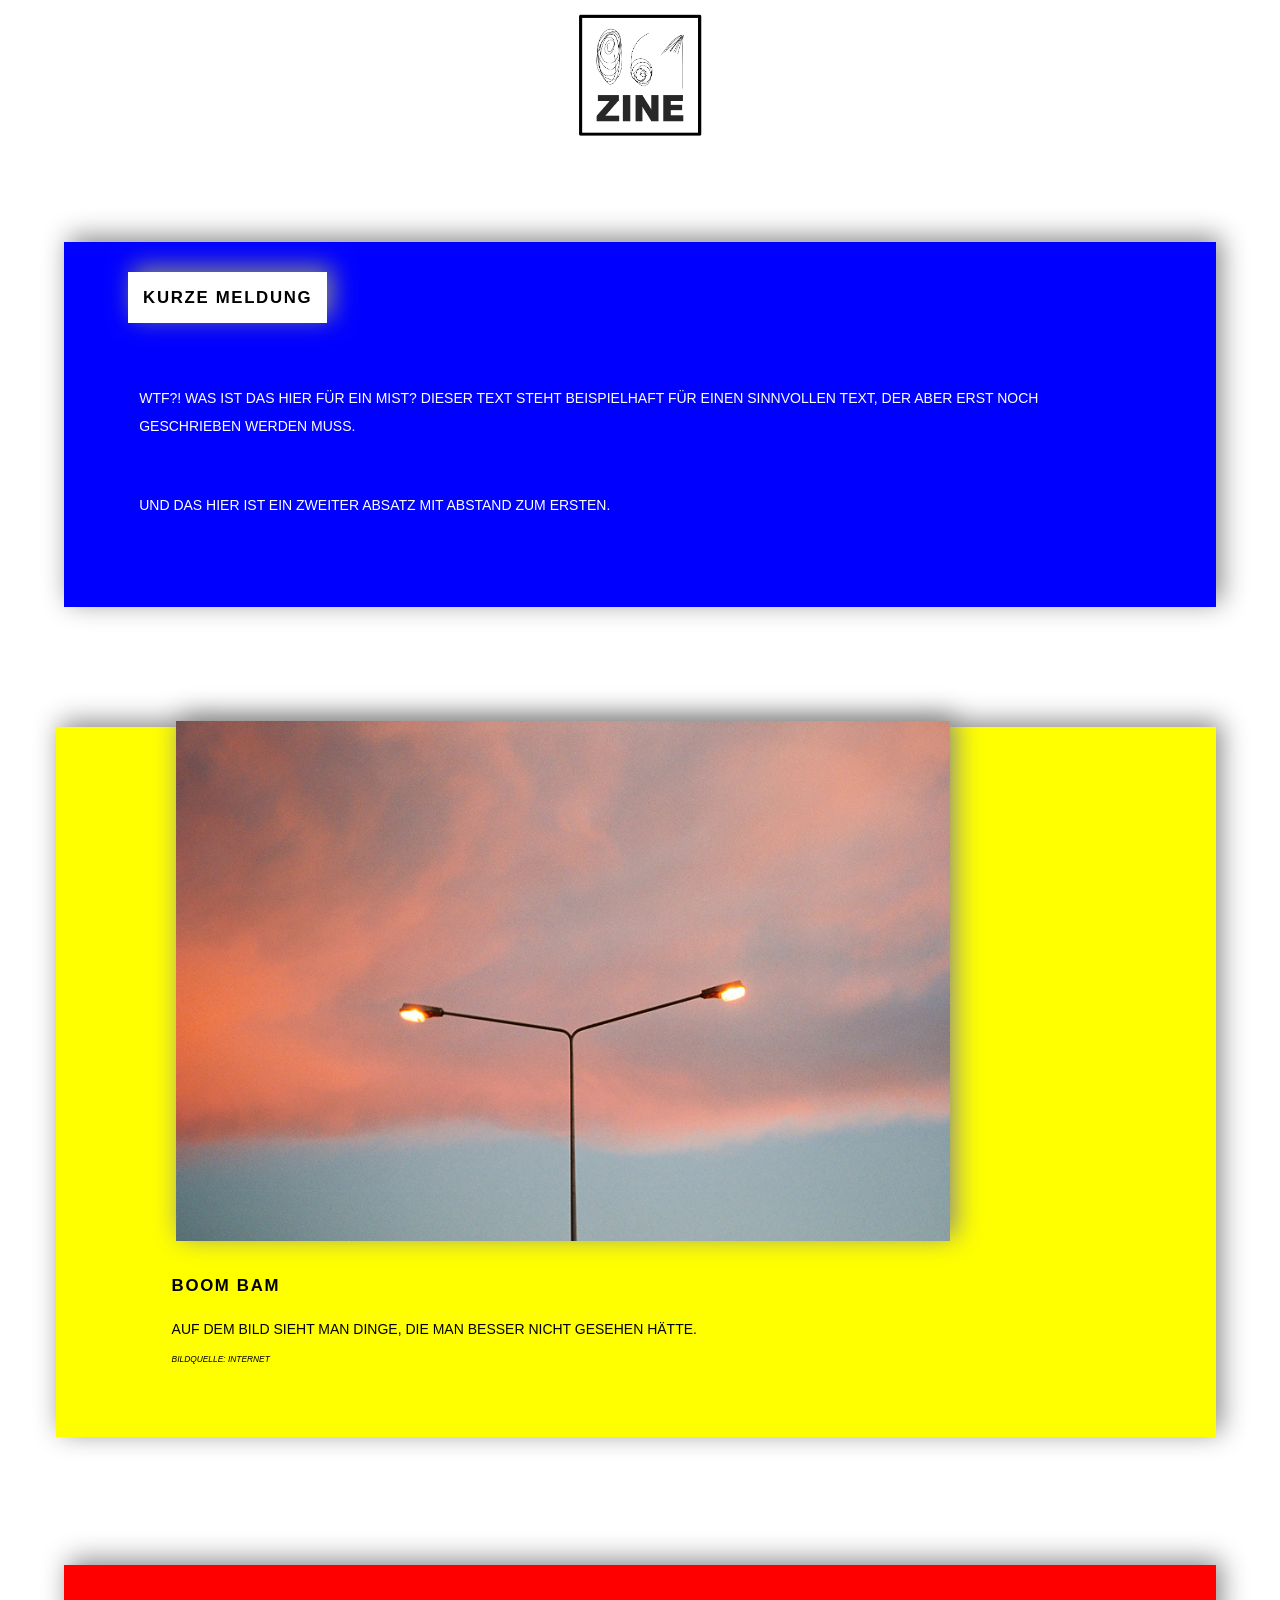
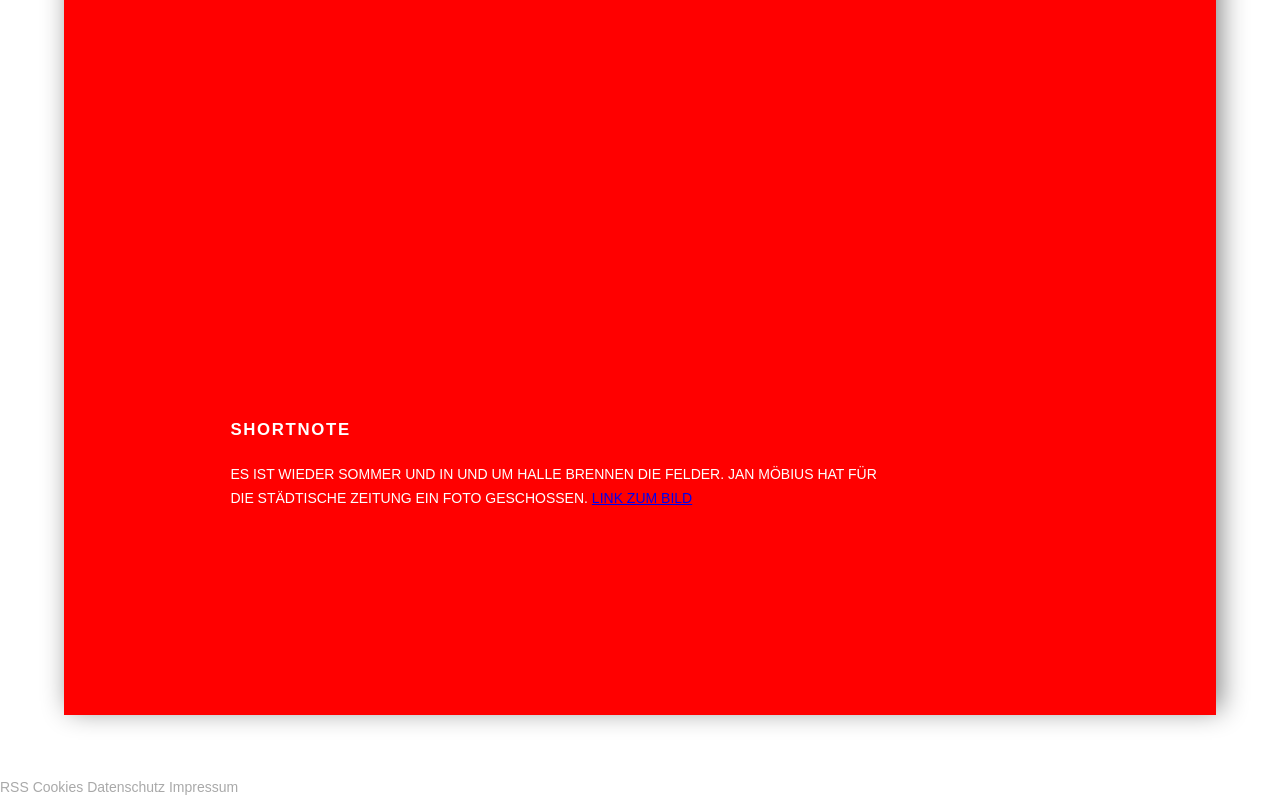
<file: index.html>
<!doctype html>
  <html>
    <head>
      <meta charset="utf-8">
      <meta name="viewport" content="width=device-width, initial-scale=1.0">
      <link rel="stylesheet" type="text/css" href="css/style.css">
      <title>061 ZINE</title>
    </head>

    <body>
      <div>
        <header>
          <img src="images/061zine.png" alt="Logo von 061 Zine">
        </header>
        <nav>
          <ul>
            <li><a href="">RSS</a></li>
            <li><a href="">Cookies</a></li>
            <li><a href="">Datenschutz</a></li>
            <li><a href="">Impressum</a></li>
          </ul>
        </nav>
        <section>
          <article class="bluetext">
            <h2>Kurze Meldung</h2>
            <br>
            <p>
              WTF?! Was ist das hier für ein Mist? Dieser Text steht beispielhaft für einen sinnvollen Text, der aber erst noch geschrieben werden muss.
            </p>
            <br>
            <p>
              Und das hier ist ein zweiter Absatz mit Abstand zum ersten.
            </p>
          </article>
          <article class="yellowimage">
            <h2>Boom Bam</h2>
            <p>
              Auf dem Bild sieht man Dinge, die man besser nicht gesehen hätte.
            </p>
            <p class="source">
              Bildquelle: Internet
            </p>
            <img src="images/image1.jpg" alt="Laternen vor Sonnenuntergang">
          </article>
          <article class="redshortnote">
            <h2>Shortnote</h2>
            <p>
              Es ist wieder Sommer und in und um Halle brennen die Felder. Jan Möbius hat für die Städtische Zeitung ein Foto geschossen. <a href="https://staedtische-zeitung.de/2018/07/bild-des-tages-1-juli-2018/">Link zum Bild</a>
            </p>
          </article>
        </section>
      </div>
    </body>
  </html>
</file>
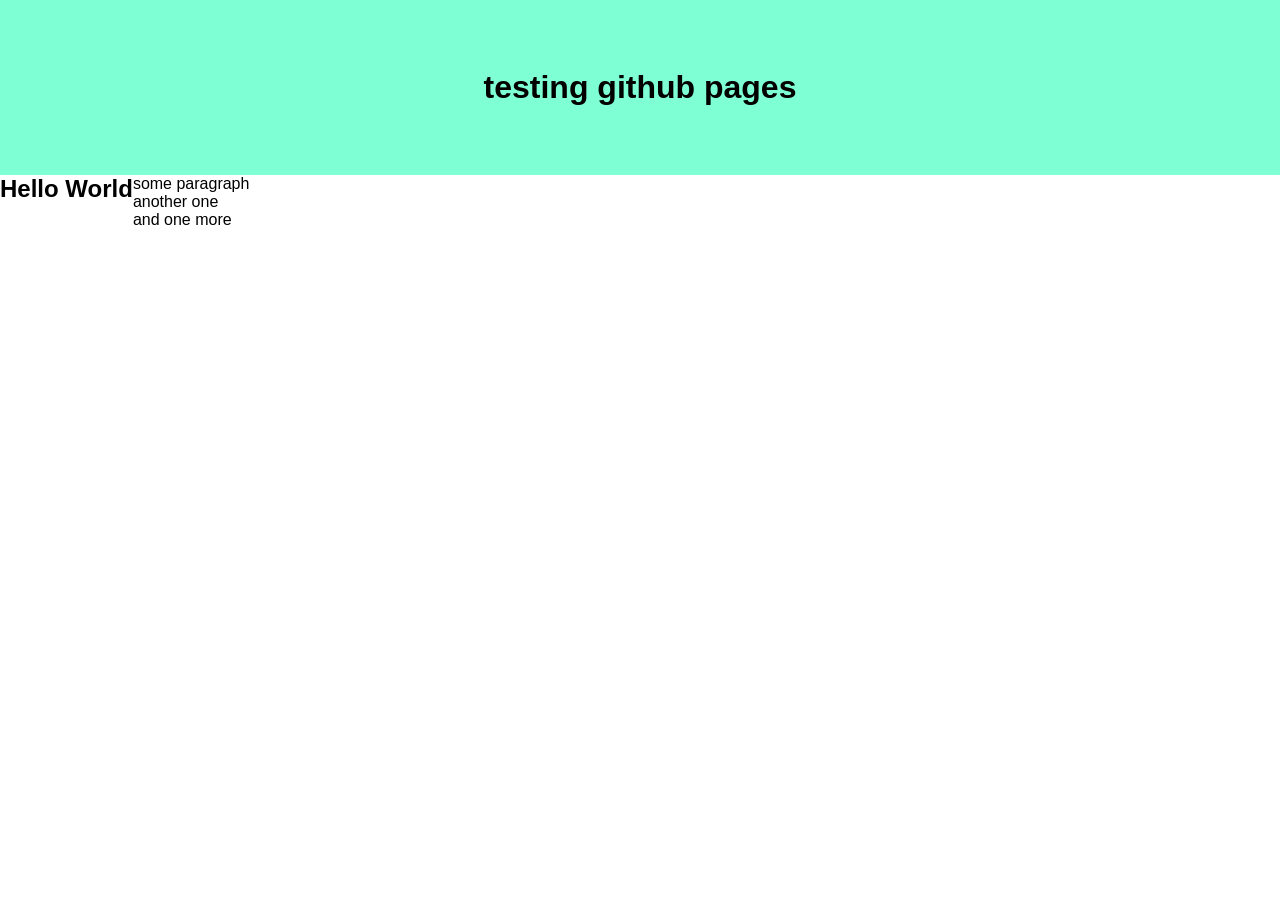
<file: _site/index.html>
<html>
    <head>
        <title>testing github pages</title>
        <style type="text/css">
            * { margin: 0; padding: 0;}
            @import url('https://fonts.googleapis.com/css?family=Roboto');
            html {
                font-family: "Roboto", sans-serif;
            }
            body > header {
                width: 100%;
                height: 175px;
                background-color: aquamarine;
                display: flex;
                flex-direction: column;
                justify-content: center;
            }
            h1 { text-align: center;}
            body > section {
                display: flex;
            }
        </style>
    </head>
    <body>
        <header>
            <h1>testing github pages</h1>
        </header>
        <section>
            <header><h1>Hello World</h1></header>
            <section>
                <p>
                    some paragraph
                </p>
                <p>
                    another one
                </p>
                <p>
                    and one more
                </p>
            </section>
        </section>
    </body>
</html>
</file>
<file: css/style.css>
* { margin: 0; padding: 0;}
html, body {
  font-family: "Futura", sans-serif;
  font-size: 14px;
  width: 100%;

}

h2 {
  font-size: 1.2em;
  line-height: 2em;
  font-weight: bold;
  margin-bottom: 1em;
  letter-spacing: 0.1em;
  text-transform: uppercase;
  display: inline-block;
}
p {
  margin-bottom: .9em;
  text-transform: uppercase;
  hyphens: auto;
}
.source {
  font-style: italic;
  font-size: .6em;
}

body > div {
  display: flex;
  flex-direction: column;
}

header {
  background-color: #ffffff;
  width: 100%;
  display: flex;
  justify-content: center;
  margin-bottom: 2em;
}
header img {
  text-align: center;
  height: 150px;
  width: auto;
}
nav {
  order: 99;
}
nav li {
  display: inline;
}
nav a {
  text-decoration: none;
  color: darkgrey;
}
nav a:hover {
  color: lightgrey;
  text-decoration: underline;
}
nav a:visited {
  text-decoration: line-through;
}

section {
  display: flex;
  flex-direction: column;
  max-width: 100%;
}
article {
  margin: 5%;
  padding: 5%;
  box-shadow: 5px -5px 25px #888888;
}

.bluetext {
  background-color: blue;
  padding: 5%;
}
.bluetext h2 {
  background-color: white;
  padding: .5em .9em;
  position: relative;
  top: -2em;
  box-shadow: 5px -5px 25px #888888;
}

.bluetext p {
  /*background-color: white;*/
  color: white;
  line-height: 2em;
  padding: .8em;
}
.yellowimage {
  background-color: yellow;
  display: flex;
  flex-direction: column;
  margin-top: 4em;
  margin-left: 4em;
}
.yellowimage p, .yellowimage h2 {
  padding: 0 5%;
}
.yellowimage p {
  line-height: 1.5em;
}
.yellowimage img {
  max-width: 75%;
  height: auto;
  order: -1;
  position: relative;
  top: -5em;
  left: 4em;
  margin-bottom: -3em;
  box-shadow: 5px -5px 25px #888888;
}
.redshortnote {
  background-color: red;
  color: white;
  padding-top: 35%;
  padding-bottom: 15%;
}
.redshortnote h2, .redshortnote p {
  width: 65%;
  padding-left: 10%;
}
.redshortnote p {
  line-height: 1.7em;
}
</file>
